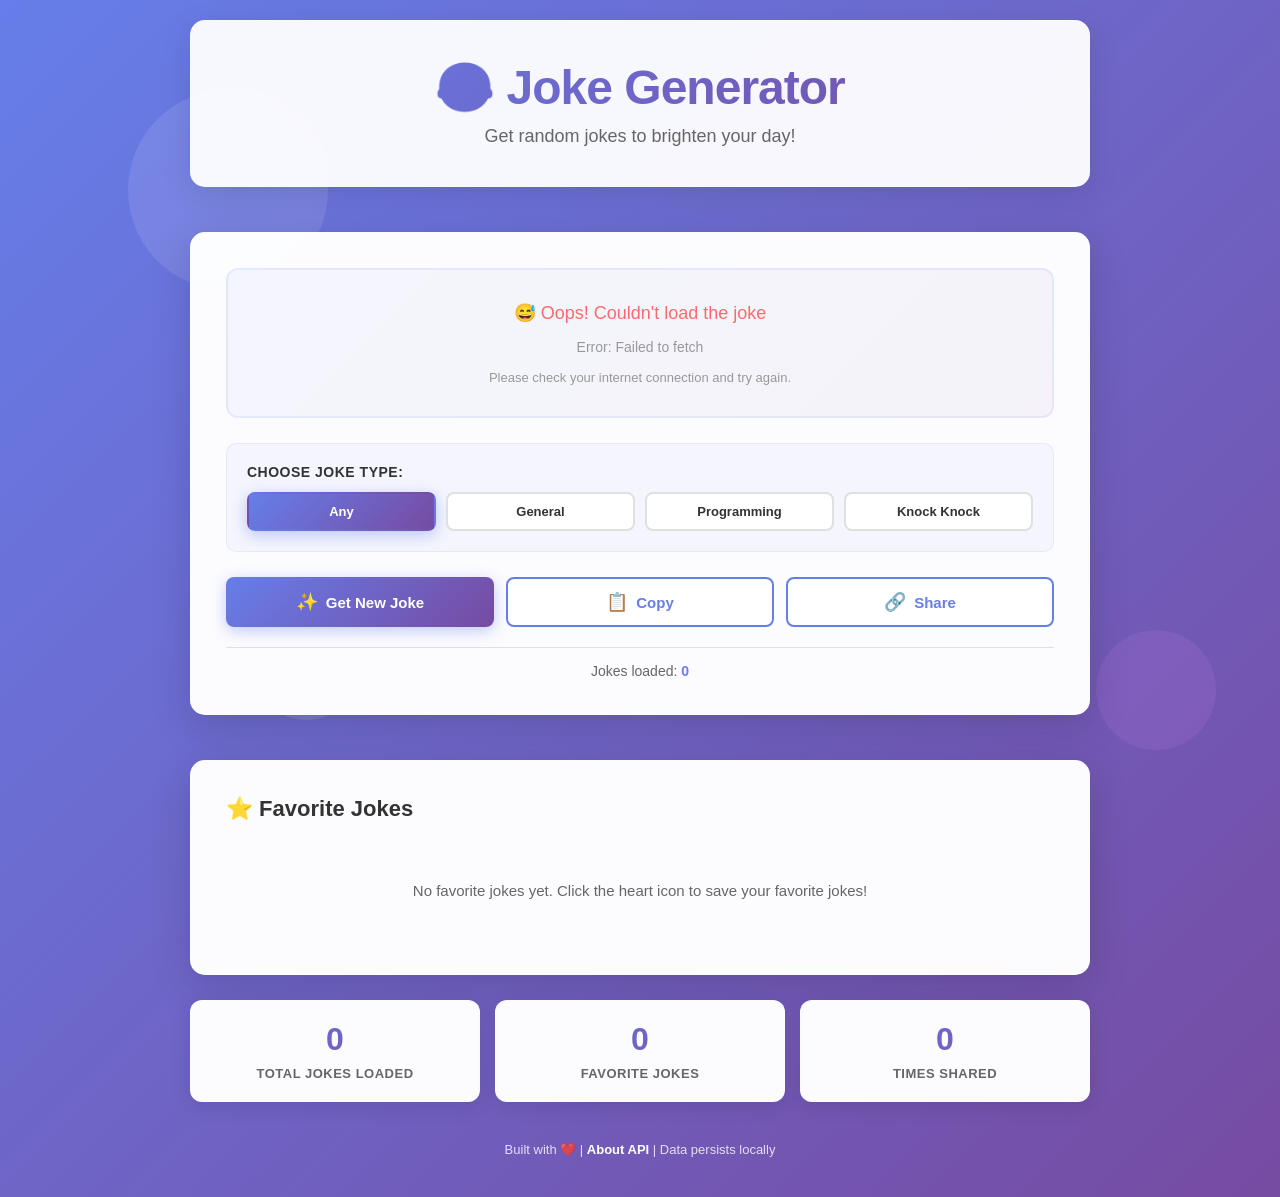
<file: joke-generator/index.html>
<!DOCTYPE html>
<html lang="en">
<head>
    <meta charset="UTF-8">
    <meta name="viewport" content="width=device-width, initial-scale=1.0">
    <title>Random Joke Generator</title>
    <link rel="stylesheet" href="styles.css">
</head>
<body>
    <div class="container">
        <!-- Background Animation -->
        <div class="background-animation">
            <div class="bubble bubble-1"></div>
            <div class="bubble bubble-2"></div>
            <div class="bubble bubble-3"></div>
            <div class="bubble bubble-4"></div>
        </div>

        <div class="content-wrapper">
            <!-- Header -->
            <header class="header">
                <div class="header-content">
                    <h1 class="title">😂 Joke Generator</h1>
                    <p class="subtitle">Get random jokes to brighten your day!</p>
                </div>
            </header>

            <!-- Main Card -->
            <div class="card">
                <!-- Joke Display Area -->
                <div class="joke-container">
                    <div id="joke-display" class="joke-display">
                        <div class="loading-spinner">
                            <div class="spinner"></div>
                            <p>Loading a funny joke for you...</p>
                        </div>
                    </div>
                </div>

                <!-- Joke Type Selector -->
                <div class="controls">
                    <label for="joke-type" class="control-label">Choose Joke Type:</label>
                    <div class="type-selector">
                        <button class="type-btn active" data-type="any" onclick="setJokeType('any')">Any</button>
                        <button class="type-btn" data-type="general" onclick="setJokeType('general')">General</button>
                        <button class="type-btn" data-type="programming" onclick="setJokeType('programming')">Programming</button>
                        <button class="type-btn" data-type="knock-knock" onclick="setJokeType('knock-knock')">Knock Knock</button>
                    </div>
                </div>

                <!-- Action Buttons -->
                <div class="button-group">
                    <button id="get-joke-btn" class="btn btn-primary" onclick="getJoke()">
                        <span class="btn-icon">✨</span>
                        Get New Joke
                    </button>
                    <button id="copy-btn" class="btn btn-secondary" onclick="copyToClipboard()" title="Copy joke to clipboard">
                        <span class="btn-icon">📋</span>
                        Copy
                    </button>
                    <button id="share-btn" class="btn btn-secondary" onclick="shareJoke()" title="Share joke">
                        <span class="btn-icon">🔗</span>
                        Share
                    </button>
                </div>

                <!-- Joke Counter -->
                <div class="joke-stats">
                    <p>Jokes loaded: <span id="joke-count">0</span></p>
                </div>
            </div>

            <!-- Favorites Section -->
            <div class="card favorites-card">
                <h2 class="favorites-title">⭐ Favorite Jokes</h2>
                <div id="favorites-container" class="favorites-container">
                    <p class="no-favorites">No favorite jokes yet. Click the heart icon to save your favorite jokes!</p>
                </div>
                <button id="clear-favorites-btn" class="btn btn-danger" onclick="clearFavorites()" style="display: none; width: 100%; margin-top: 15px;">
                    Clear All Favorites
                </button>
            </div>

            <!-- Stats Section -->
            <div class="stats-grid">
                <div class="stat-card">
                    <div class="stat-number" id="total-jokes">0</div>
                    <div class="stat-label">Total Jokes Loaded</div>
                </div>
                <div class="stat-card">
                    <div class="stat-number" id="favorite-count">0</div>
                    <div class="stat-label">Favorite Jokes</div>
                </div>
                <div class="stat-card">
                    <div class="stat-number" id="share-count">0</div>
                    <div class="stat-label">Times Shared</div>
                </div>
            </div>
        </div>
    </div>

    <!-- Toast Notification -->
    <div id="toast" class="toast"></div>

    <!-- API Info Modal -->
    <div id="api-info-modal" class="modal">
        <div class="modal-content">
            <div class="modal-header">
                <h2>About This App</h2>
                <button class="modal-close" onclick="closeApiInfo()">&times;</button>
            </div>
            <div class="modal-body">
                <h3>API Used</h3>
                <p><strong>Official Joke API</strong></p>
                <p>This application uses the <a href="https://official-joke-api.appspot.com/" target="_blank">Official Joke API</a> to fetch random jokes.</p>
                
                <h3>Features</h3>
                <ul>
                    <li>✅ Random joke generator</li>
                    <li>✅ Multiple joke categories</li>
                    <li>✅ Copy to clipboard functionality</li>
                    <li>✅ Share jokes feature</li>
                    <li>✅ Save favorite jokes locally</li>
                    <li>✅ Track joke statistics</li>
                </ul>

                <h3>Joke Types Available</h3>
                <ul>
                    <li><strong>Any:</strong> Random joke from all categories</li>
                    <li><strong>General:</strong> General humor jokes</li>
                    <li><strong>Programming:</strong> Developer and programming jokes</li>
                    <li><strong>Knock Knock:</strong> Classic knock-knock jokes</li>
                </ul>
            </div>
        </div>
    </div>

    <footer class="footer">
        <p>Built with ❤️ | <a href="#" onclick="openApiInfo(); return false;">About API</a> | Data persists locally</p>
    </footer>

    <script src="app.js"></script>
</body>
</html>
</file>
<file: joke-generator/styles.css>
:root {
    --primary-color: #667eea;
    --secondary-color: #764ba2;
    --accent-color: #f093fb;
    --success-color: #51cf66;
    --danger-color: #ff6b6b;
    --warning-color: #ffd93d;
    --dark-bg: #0f1419;
    --light-bg: #f5f7fa;
    --card-bg: #ffffff;
    --text-dark: #333333;
    --text-light: #666666;
    --border-color: #e0e0e0;
}

* {
    margin: 0;
    padding: 0;
    box-sizing: border-box;
}

body {
    font-family: 'Segoe UI', Tahoma, Geneva, Verdana, sans-serif;
    background: linear-gradient(135deg, var(--primary-color) 0%, var(--secondary-color) 100%);
    color: var(--text-dark);
    min-height: 100vh;
    padding: 20px;
    position: relative;
    overflow-x: hidden;
}

/* Background Animation */
.background-animation {
    position: fixed;
    top: 0;
    left: 0;
    width: 100%;
    height: 100%;
    z-index: -1;
    pointer-events: none;
}

.bubble {
    position: absolute;
    border-radius: 50%;
    opacity: 0.1;
    animation: float 6s infinite ease-in-out;
}

.bubble-1 {
    width: 200px;
    height: 200px;
    background: white;
    top: 10%;
    left: 10%;
    animation-delay: 0s;
}

.bubble-2 {
    width: 150px;
    height: 150px;
    background: var(--accent-color);
    top: 50%;
    right: 15%;
    animation-delay: 2s;
}

.bubble-3 {
    width: 100px;
    height: 100px;
    background: white;
    bottom: 20%;
    left: 20%;
    animation-delay: 4s;
}

.bubble-4 {
    width: 120px;
    height: 120px;
    background: var(--accent-color);
    top: 70%;
    right: 5%;
    animation-delay: 1s;
}

@keyframes float {
    0%, 100% {
        transform: translateY(0px) translateX(0px);
    }
    25% {
        transform: translateY(-20px) translateX(10px);
    }
    50% {
        transform: translateY(-40px) translateX(-10px);
    }
    75% {
        transform: translateY(-20px) translateX(15px);
    }
}

/* Container */
.container {
    max-width: 900px;
    margin: 0 auto;
    position: relative;
    z-index: 1;
}

.content-wrapper {
    display: flex;
    flex-direction: column;
    gap: 25px;
}

/* Header */
.header {
    text-align: center;
    margin-bottom: 20px;
}

.header-content {
    background: rgba(255, 255, 255, 0.95);
    padding: 40px 20px;
    border-radius: 15px;
    backdrop-filter: blur(10px);
    box-shadow: 0 8px 32px rgba(0, 0, 0, 0.1);
}

.title {
    font-size: 48px;
    font-weight: 800;
    margin-bottom: 10px;
    background: linear-gradient(135deg, var(--primary-color), var(--secondary-color));
    -webkit-background-clip: text;
    -webkit-text-fill-color: transparent;
    background-clip: text;
    letter-spacing: -1px;
}

.subtitle {
    font-size: 18px;
    color: var(--text-light);
    font-weight: 500;
}

/* Card */
.card {
    background: rgba(255, 255, 255, 0.98);
    border-radius: 15px;
    padding: 35px;
    box-shadow: 0 10px 40px rgba(0, 0, 0, 0.15);
    backdrop-filter: blur(10px);
    border: 1px solid rgba(255, 255, 255, 0.2);
    animation: slideInUp 0.5s ease-out;
}

@keyframes slideInUp {
    from {
        opacity: 0;
        transform: translateY(30px);
    }
    to {
        opacity: 1;
        transform: translateY(0);
    }
}

/* Joke Container */
.joke-container {
    min-height: 150px;
    display: flex;
    align-items: center;
    justify-content: center;
    background: linear-gradient(135deg, rgba(102, 126, 234, 0.05), rgba(118, 75, 162, 0.05));
    border-radius: 12px;
    padding: 30px;
    margin-bottom: 25px;
    border: 2px solid rgba(102, 126, 234, 0.1);
}

.joke-display {
    width: 100%;
    text-align: center;
}

.joke-text {
    font-size: 24px;
    font-weight: 600;
    color: var(--text-dark);
    line-height: 1.6;
    margin-bottom: 15px;
    word-break: break-word;
}

.punchline {
    font-size: 20px;
    color: var(--primary-color);
    font-weight: 700;
    margin-top: 15px;
    padding-top: 15px;
    border-top: 2px solid rgba(102, 126, 234, 0.2);
}

.joke-type-badge {
    display: inline-block;
    background: linear-gradient(135deg, var(--primary-color), var(--secondary-color));
    color: white;
    padding: 6px 12px;
    border-radius: 20px;
    font-size: 12px;
    font-weight: 600;
    margin-bottom: 15px;
    text-transform: uppercase;
    letter-spacing: 0.5px;
}

.favorite-btn {
    background: none;
    border: none;
    font-size: 24px;
    cursor: pointer;
    margin-top: 15px;
    transition: transform 0.2s ease;
}

.favorite-btn:hover {
    transform: scale(1.2);
}

.favorite-btn.liked {
    animation: heartBeat 0.3s ease-in-out;
}

@keyframes heartBeat {
    0%, 100% { transform: scale(1); }
    25% { transform: scale(1.3); }
    50% { transform: scale(1.1); }
}

/* Loading Spinner */
.loading-spinner {
    display: flex;
    flex-direction: column;
    align-items: center;
    gap: 15px;
}

.spinner {
    width: 50px;
    height: 50px;
    border: 4px solid rgba(102, 126, 234, 0.2);
    border-top: 4px solid var(--primary-color);
    border-radius: 50%;
    animation: spin 1s linear infinite;
}

@keyframes spin {
    to { transform: rotate(360deg); }
}

.loading-spinner p {
    color: var(--text-light);
    font-size: 14px;
}

/* Controls */
.controls {
    margin-bottom: 25px;
    padding: 20px;
    background: rgba(102, 126, 234, 0.05);
    border-radius: 10px;
    border: 1px solid rgba(102, 126, 234, 0.1);
}

.control-label {
    display: block;
    font-weight: 600;
    color: var(--text-dark);
    margin-bottom: 12px;
    font-size: 14px;
    text-transform: uppercase;
    letter-spacing: 0.5px;
}

.type-selector {
    display: grid;
    grid-template-columns: repeat(auto-fit, minmax(120px, 1fr));
    gap: 10px;
}

.type-btn {
    padding: 10px 16px;
    border: 2px solid var(--border-color);
    background: white;
    color: var(--text-dark);
    border-radius: 8px;
    cursor: pointer;
    font-weight: 600;
    font-size: 13px;
    transition: all 0.3s ease;
    text-transform: capitalize;
}

.type-btn:hover {
    border-color: var(--primary-color);
    background: rgba(102, 126, 234, 0.05);
}

.type-btn.active {
    background: linear-gradient(135deg, var(--primary-color), var(--secondary-color));
    color: white;
    border-color: transparent;
    box-shadow: 0 4px 15px rgba(102, 126, 234, 0.4);
}

/* Buttons */
.button-group {
    display: grid;
    grid-template-columns: repeat(auto-fit, minmax(150px, 1fr));
    gap: 12px;
    margin-bottom: 20px;
}

.btn {
    padding: 12px 20px;
    border: none;
    border-radius: 8px;
    cursor: pointer;
    font-size: 15px;
    font-weight: 600;
    transition: all 0.3s ease;
    display: flex;
    align-items: center;
    justify-content: center;
    gap: 8px;
    position: relative;
    overflow: hidden;
}

.btn-icon {
    font-size: 18px;
}

.btn-primary {
    background: linear-gradient(135deg, var(--primary-color), var(--secondary-color));
    color: white;
    box-shadow: 0 4px 15px rgba(102, 126, 234, 0.4);
    grid-column: span 1;
}

.btn-primary:hover {
    transform: translateY(-3px);
    box-shadow: 0 6px 20px rgba(102, 126, 234, 0.6);
}

.btn-primary:active {
    transform: translateY(-1px);
}

.btn-secondary {
    background: white;
    color: var(--primary-color);
    border: 2px solid var(--primary-color);
}

.btn-secondary:hover {
    background: var(--primary-color);
    color: white;
    transform: translateY(-2px);
}

.btn-danger {
    background: var(--danger-color);
    color: white;
}

.btn-danger:hover {
    opacity: 0.9;
    transform: translateY(-2px);
}

.btn:disabled {
    opacity: 0.5;
    cursor: not-allowed;
    transform: none;
}

/* Joke Stats */
.joke-stats {
    text-align: center;
    padding-top: 15px;
    border-top: 1px solid var(--border-color);
    color: var(--text-light);
    font-size: 14px;
}

.joke-stats span {
    font-weight: 700;
    color: var(--primary-color);
}

/* Favorites Section */
.favorites-card {
    margin-top: 20px;
}

.favorites-title {
    font-size: 22px;
    font-weight: 700;
    margin-bottom: 20px;
    color: var(--text-dark);
}

.favorites-container {
    display: grid;
    grid-template-columns: repeat(auto-fill, minmax(280px, 1fr));
    gap: 15px;
    max-height: 400px;
    overflow-y: auto;
    padding: 10px;
}

.no-favorites {
    grid-column: 1 / -1;
    text-align: center;
    color: var(--text-light);
    padding: 30px 20px;
    font-size: 15px;
}

.favorite-item {
    background: linear-gradient(135deg, rgba(102, 126, 234, 0.05), rgba(118, 75, 162, 0.05));
    border: 2px solid rgba(102, 126, 234, 0.2);
    padding: 15px;
    border-radius: 10px;
    font-size: 14px;
    line-height: 1.5;
    color: var(--text-dark);
    position: relative;
    transition: all 0.3s ease;
}

.favorite-item:hover {
    border-color: var(--primary-color);
    background: linear-gradient(135deg, rgba(102, 126, 234, 0.1), rgba(118, 75, 162, 0.1));
}

.favorite-item-remove {
    position: absolute;
    top: 10px;
    right: 10px;
    background: var(--danger-color);
    color: white;
    border: none;
    border-radius: 50%;
    width: 25px;
    height: 25px;
    cursor: pointer;
    font-size: 16px;
    display: flex;
    align-items: center;
    justify-content: center;
    transition: all 0.2s ease;
}

.favorite-item-remove:hover {
    background: #ff5252;
}

/* Stats Grid */
.stats-grid {
    display: grid;
    grid-template-columns: repeat(auto-fit, minmax(150px, 1fr));
    gap: 15px;
}

.stat-card {
    background: rgba(255, 255, 255, 0.98);
    padding: 20px;
    border-radius: 12px;
    text-align: center;
    box-shadow: 0 5px 20px rgba(0, 0, 0, 0.1);
    border: 1px solid rgba(255, 255, 255, 0.2);
    backdrop-filter: blur(10px);
    transition: all 0.3s ease;
}

.stat-card:hover {
    transform: translateY(-5px);
    box-shadow: 0 10px 30px rgba(0, 0, 0, 0.15);
}

.stat-number {
    font-size: 32px;
    font-weight: 800;
    background: linear-gradient(135deg, var(--primary-color), var(--secondary-color));
    -webkit-background-clip: text;
    -webkit-text-fill-color: transparent;
    background-clip: text;
    margin-bottom: 8px;
}

.stat-label {
    font-size: 13px;
    font-weight: 600;
    color: var(--text-light);
    text-transform: uppercase;
    letter-spacing: 0.5px;
}

/* Toast Notification */
.toast {
    position: fixed;
    bottom: 20px;
    right: 20px;
    background: rgba(0, 0, 0, 0.9);
    color: white;
    padding: 15px 20px;
    border-radius: 8px;
    font-size: 14px;
    z-index: 1000;
    opacity: 0;
    transform: translateY(20px);
    transition: all 0.3s ease;
    pointer-events: none;
}

.toast.show {
    opacity: 1;
    transform: translateY(0);
    pointer-events: auto;
}

/* Modal */
.modal {
    display: none;
    position: fixed;
    top: 0;
    left: 0;
    width: 100%;
    height: 100%;
    background: rgba(0, 0, 0, 0.7);
    z-index: 999;
    align-items: center;
    justify-content: center;
    padding: 20px;
}

.modal.active {
    display: flex;
}

.modal-content {
    background: white;
    border-radius: 15px;
    max-width: 500px;
    width: 100%;
    max-height: 80vh;
    overflow-y: auto;
    box-shadow: 0 20px 60px rgba(0, 0, 0, 0.3);
    animation: slideInUp 0.3s ease-out;
}

.modal-header {
    padding: 25px;
    border-bottom: 2px solid var(--border-color);
    display: flex;
    justify-content: space-between;
    align-items: center;
}

.modal-header h2 {
    font-size: 22px;
    font-weight: 700;
    color: var(--text-dark);
}

.modal-close {
    background: none;
    border: none;
    font-size: 28px;
    cursor: pointer;
    color: var(--text-light);
    transition: color 0.2s ease;
}

.modal-close:hover {
    color: var(--text-dark);
}

.modal-body {
    padding: 25px;
}

.modal-body h3 {
    font-size: 16px;
    font-weight: 700;
    color: var(--text-dark);
    margin-top: 20px;
    margin-bottom: 10px;
}

.modal-body h3:first-child {
    margin-top: 0;
}

.modal-body p {
    color: var(--text-light);
    font-size: 14px;
    line-height: 1.6;
    margin-bottom: 15px;
}

.modal-body a {
    color: var(--primary-color);
    text-decoration: none;
    font-weight: 600;
}

.modal-body a:hover {
    text-decoration: underline;
}

.modal-body ul {
    list-style: none;
    padding-left: 0;
}

.modal-body li {
    color: var(--text-light);
    font-size: 14px;
    line-height: 1.8;
    padding-left: 25px;
    position: relative;
}

.modal-body li:before {
    content: "✓";
    position: absolute;
    left: 0;
    color: var(--success-color);
    font-weight: 700;
}

/* Footer */
.footer {
    text-align: center;
    padding: 20px;
    color: rgba(255, 255, 255, 0.8);
    font-size: 13px;
    margin-top: 20px;
}

.footer a {
    color: rgba(255, 255, 255, 1);
    text-decoration: none;
    font-weight: 600;
    transition: all 0.2s ease;
}

.footer a:hover {
    text-decoration: underline;
}

/* Responsive */
@media (max-width: 768px) {
    .title {
        font-size: 36px;
    }

    .subtitle {
        font-size: 16px;
    }

    .card {
        padding: 20px;
    }

    .joke-text {
        font-size: 18px;
    }

    .punchline {
        font-size: 16px;
    }

    .type-selector {
        grid-template-columns: repeat(2, 1fr);
    }

    .button-group {
        grid-template-columns: 1fr;
    }

    .favorites-container {
        grid-template-columns: 1fr;
    }

    .stats-grid {
        grid-template-columns: repeat(auto-fit, minmax(120px, 1fr));
    }

    .toast {
        bottom: 10px;
        right: 10px;
        left: 10px;
    }

    .bubble {
        opacity: 0.05;
    }
}

@media (max-width: 480px) {
    body {
        padding: 10px;
    }

    .header-content {
        padding: 25px 15px;
    }

    .title {
        font-size: 28px;
    }

    .subtitle {
        font-size: 14px;
    }

    .card {
        padding: 15px;
    }

    .joke-container {
        padding: 20px;
        min-height: 120px;
    }

    .joke-text {
        font-size: 16px;
    }

    .type-selector {
        grid-template-columns: repeat(2, 1fr);
        gap: 8px;
    }

    .type-btn {
        font-size: 12px;
        padding: 8px 12px;
    }
}

/* Scrollbar */
::-webkit-scrollbar {
    width: 8px;
}

::-webkit-scrollbar-track {
    background: rgba(255, 255, 255, 0.1);
    border-radius: 10px;
}

::-webkit-scrollbar-thumb {
    background: rgba(255, 255, 255, 0.3);
    border-radius: 10px;
}

::-webkit-scrollbar-thumb:hover {
    background: rgba(255, 255, 255, 0.5);
}
</file>
